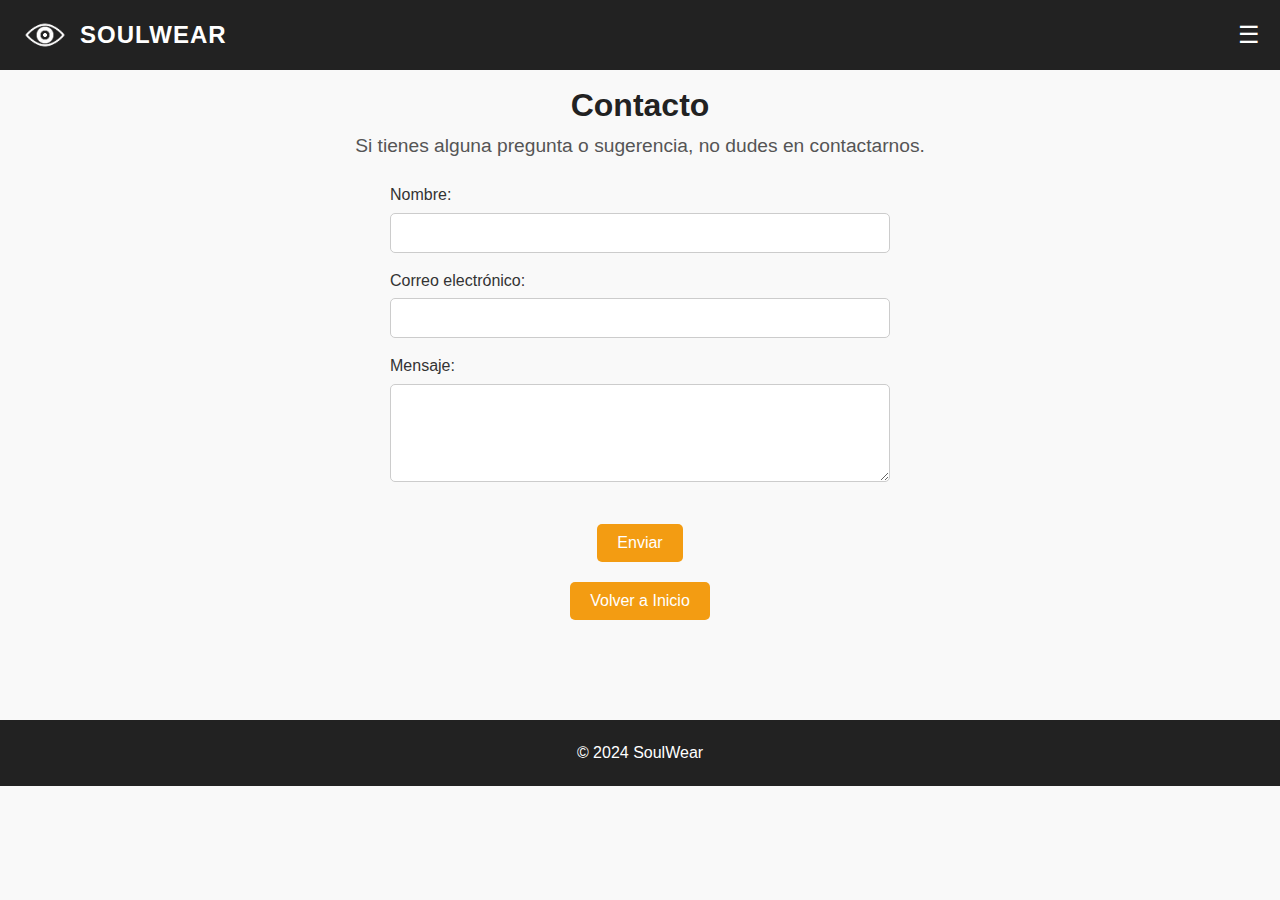
<file: html/contacto.html>
<!DOCTYPE html>
<html lang="es">
<head>
    <meta charset="UTF-8">
    <meta name="viewport" content="width=device-width, initial-scale=1.0">
    <title>Contacto - SoulWear</title>
    <link rel="stylesheet" href="/css/styleContacto.css">
    <link rel="stylesheet" href="/css/styles.css">
</head>
<body>

  
    <nav class="navbar">
        <div class="logo-container">
            <img src="/images/1.png" alt="SoulWear Logo" class="logo">
            <h1 class="brand-name">SoulWear</h1>
        </div>
        <div class="hamburger" onclick="toggleMenu()">
            ☰
        </div>
        <ul class="nav-links">
            <li><a href="index.html">SoulWear</a></li>
            <li><a href="#products">Productos</a></li>
        </ul>
    </nav>

    
    <section class="contact-section">
        <h2>Contacto</h2>
        <p>Si tienes alguna pregunta o sugerencia, no dudes en contactarnos.</p>
        
       
        <form action="#" method="post">
            <div class="form-group">
                <label for="name">Nombre:</label>
                <input type="text" id="name" name="name" required>
            </div>
            <div class="form-group">
                <label for="email">Correo electrónico:</label>
                <input type="email" id="email" name="email" required>
            </div>
            <div class="form-group">
                <label for="message">Mensaje:</label>
                <textarea id="message" name="message" rows="4" required></textarea>
            </div>
            <button type="submit">Enviar</button>
        </form>

        
        <a href="/html/index.html">
            <button>Volver a Inicio</button>
        </a>
    </section>

    <footer class="footer">
        <p>&copy; 2024 SoulWear</p>
    </footer>

    <script src="/JavaScript/scripts.js"></script>
</body>
</html>
</file>
<file: css/styleContacto.css>
/* Estilo global */
* {
    margin: 0;
    padding: 0;
    box-sizing: border-box;
}

body {
    font-family: Arial, sans-serif;
    background-color: #f4f4f4;
}

.navbar {
    display: flex;
    justify-content: space-between;
    align-items: center;
    background-color: #222;
    color: white;
    padding: 10px 20px;
    position: fixed;
    width: 100%;
    top: 0;
    z-index: 1000;
}

.nav-links {
    list-style: none;
    display: flex;
}

.nav-links li {
    margin-right: 15px;
}

.nav-links a {
    text-decoration: none;
    color: white;
}

.nav-links a:hover {
    color: #F39C12;
}

.contact-section {
    padding: 80px 20px 50px 20px; /* Ajustado para no solaparse con la navbar */
    text-align: center;
}

.contact-section h2 {
    font-size: 2rem;
    color: #222;
}

.contact-section p {
    font-size: 1.2rem;
    color: #555;
    margin-bottom: 20px;
}

.form-group {
    margin-bottom: 15px;
    text-align: left;
    max-width: 500px;
    margin: 0 auto 15px;
}

.form-group label {
    display: block;
    font-size: 1rem;
    margin-bottom: 5px;
}

.form-group input,
.form-group textarea {
    width: 100%;
    padding: 10px;
    font-size: 1rem;
    border-radius: 5px;
    border: 1px solid #ccc;
}

.form-group textarea {
    resize: vertical;
}

button {
    padding: 10px 20px;
    font-size: 16px;
    background-color: #F39C12;
    color: white;
    border: none;
    cursor: pointer;
    border-radius: 5px;
    margin-top: 20px; /* Espacio superior */
}

button:hover {
    background-color: #e67e22;
}


a button {
    text-decoration: none;
}


footer {
    background-color: #222;
    color: white;
    text-align: center;
    padding: 20px 0;
    margin-top: 50px; 
}
</file>
<file: css/styles.css>
* {
    margin: 0;
    padding: 0;
    box-sizing: border-box;
}

body {
    font-family: 'Arial', sans-serif;
    line-height: 1.6;
    color: #333;
    background-color: #f9f9f9;
}

.navbar {
    display: flex;
    justify-content: space-between;
    align-items: center;
    background-color: #222;
    color: white;
    padding: 10px 20px;
    position: fixed;
    width: 100%;
    top: 0;
    z-index: 1000;
}

.logo-container {
    display: flex;
    align-items: center;
    gap: 10px;
}

.logo {
    width: 50px;
    height: auto;
}

.brand-name {
    font-size: 24px;
    font-weight: bold;
    text-transform: uppercase;
    letter-spacing: 1px;
}

.nav-links {
    list-style: none;
    display: none;
    flex-direction: column;
    position: absolute;
    top: 60px;
    right: 10px;
    background-color: #222;
    width: 200px;
    padding: 10px;
}

.nav-links li {
    padding: 10px 0;
}

.nav-links a {
    text-decoration: none;
    color: white;
    font-size: 16px;
}

.nav-links a:hover {
    color: #F39C12;
}

.hamburger {
    display: block;
    font-size: 1.5rem;
    cursor: pointer;
    color: white;
}

.nav-links.active {
    display: flex;
}

.home {
    display: flex;
    justify-content: space-between;
    align-items: center;
    height: 70vh;
    margin-top: 100px;
    padding: 20px;
    background-color: #fff;
}

.image-container {
    flex: 1;
    display: flex;
    justify-content: center;
    align-items: center;
    padding: 20px;
}

.home-image {
    width: 100%;
    height: auto;
    max-width: 500px;
}

.text-container {
    flex: 1;
    text-align: center;
    padding: 20px;
}

.home-title {
    font-size: 3rem;
    font-weight: bold;
    margin-bottom: 20px;
    color: #000;
}

.subtitle {
    font-size: 1.2rem;
    color: #555;
    margin-bottom: 20px;
}

.explore-btn {
    padding: 10px 20px;
    font-size: 16px;
    background-color: #F39C12;
    color: white;
    border: none;
    cursor: pointer;
    margin-top: 20px;
    border-radius: 5px;
    transition: background-color 0.3s;
}

.explore-btn:hover {
    background-color: #e67e22;
}

.section {
    padding: 50px 20px;
    background-color: #f9f9f9;
}

.section-header {
    text-align: center;
    margin-bottom: 40px;
}

.section-header h2 {
    font-size: 2rem;
    font-weight: bold;
    color: #222;
}

.product-grid {
    display: flex;
    justify-content: space-between;
    gap: 20px;
    flex-wrap: wrap;
    padding: 20px 0;
}

.product-card {
    background-color: #fff;
    border-radius: 10px;
    box-shadow: 0 4px 8px rgba(0, 0, 0, 0.1);
    width: 30%;
    text-align: center;
    padding: 20px;
    transition: transform 0.3s ease, box-shadow 0.3s ease;
}

.product-card:hover {
    transform: translateY(-5px);
    box-shadow: 0 6px 12px rgba(0, 0, 0, 0.2);
}

.product-card img {
    width: 100%;
    height: auto;
    max-width: 200px;
    margin-bottom: 10px;
    border-radius: 8px;
}

.product-card h3 {
    font-size: 1.4em;
    margin: 10px 0;
    color: #222;
}

.product-card p {
    color: #666;
    font-size: 1em;
    margin: 10px 0;
}

.product-card button {
    background-color: #F39C12;
    color: white;
    padding: 10px 20px;
    border: none;
    cursor: pointer;
    border-radius: 5px;
    font-size: 1em;
    transition: background-color 0.3s;
}

.product-card button:hover {
    background-color: #e67e22;
}

.popup {
    position: fixed;
    top: 50%;
    left: 50%;
    transform: translate(-50%, -50%);
    background-color: white;
    border-radius: 8px;
    box-shadow: 0 4px 8px rgba(0, 0, 0, 0.2);
    padding: 20px;
    width: 80%;
    max-width: 500px;
    z-index: 1000;
    display: none;
}

.popup img {
    width: 100%;
    height: auto;
    margin-bottom: 20px;
    border-radius: 8px;
}

.popup h3 {
    margin-bottom: 10px;
    font-size: 1.5rem;
    color: #222;
}

.popup p {
    margin-bottom: 10px;
    color: #555;
}

.popup.visible {
    display: block;
}

.popup .close {
    position: absolute;
    top: 10px;
    right: 15px;
    font-size: 1.5rem;
    cursor: pointer;
    color: #333;
}

.about-content {
    text-align: center;
    margin: 0 auto;
    max-width: 800px;
    padding: 20px;
}

.about-content h2 {
    font-size: 2rem;
    color: #222;
    margin-bottom: 20px;
}

.about-content p {
    font-size: 1rem;
    color: #555;
    line-height: 1.5;
}

.footer {
    background-color: #222;
    color: white;
    padding: 20px;
    text-align: center;
}

.footer .social-links a {
    color: white;
    
    margin: 0 10px;
    text-decoration: none;
}

.footer .social-links a:hover {
    text-decoration: underline;
}
</file>
